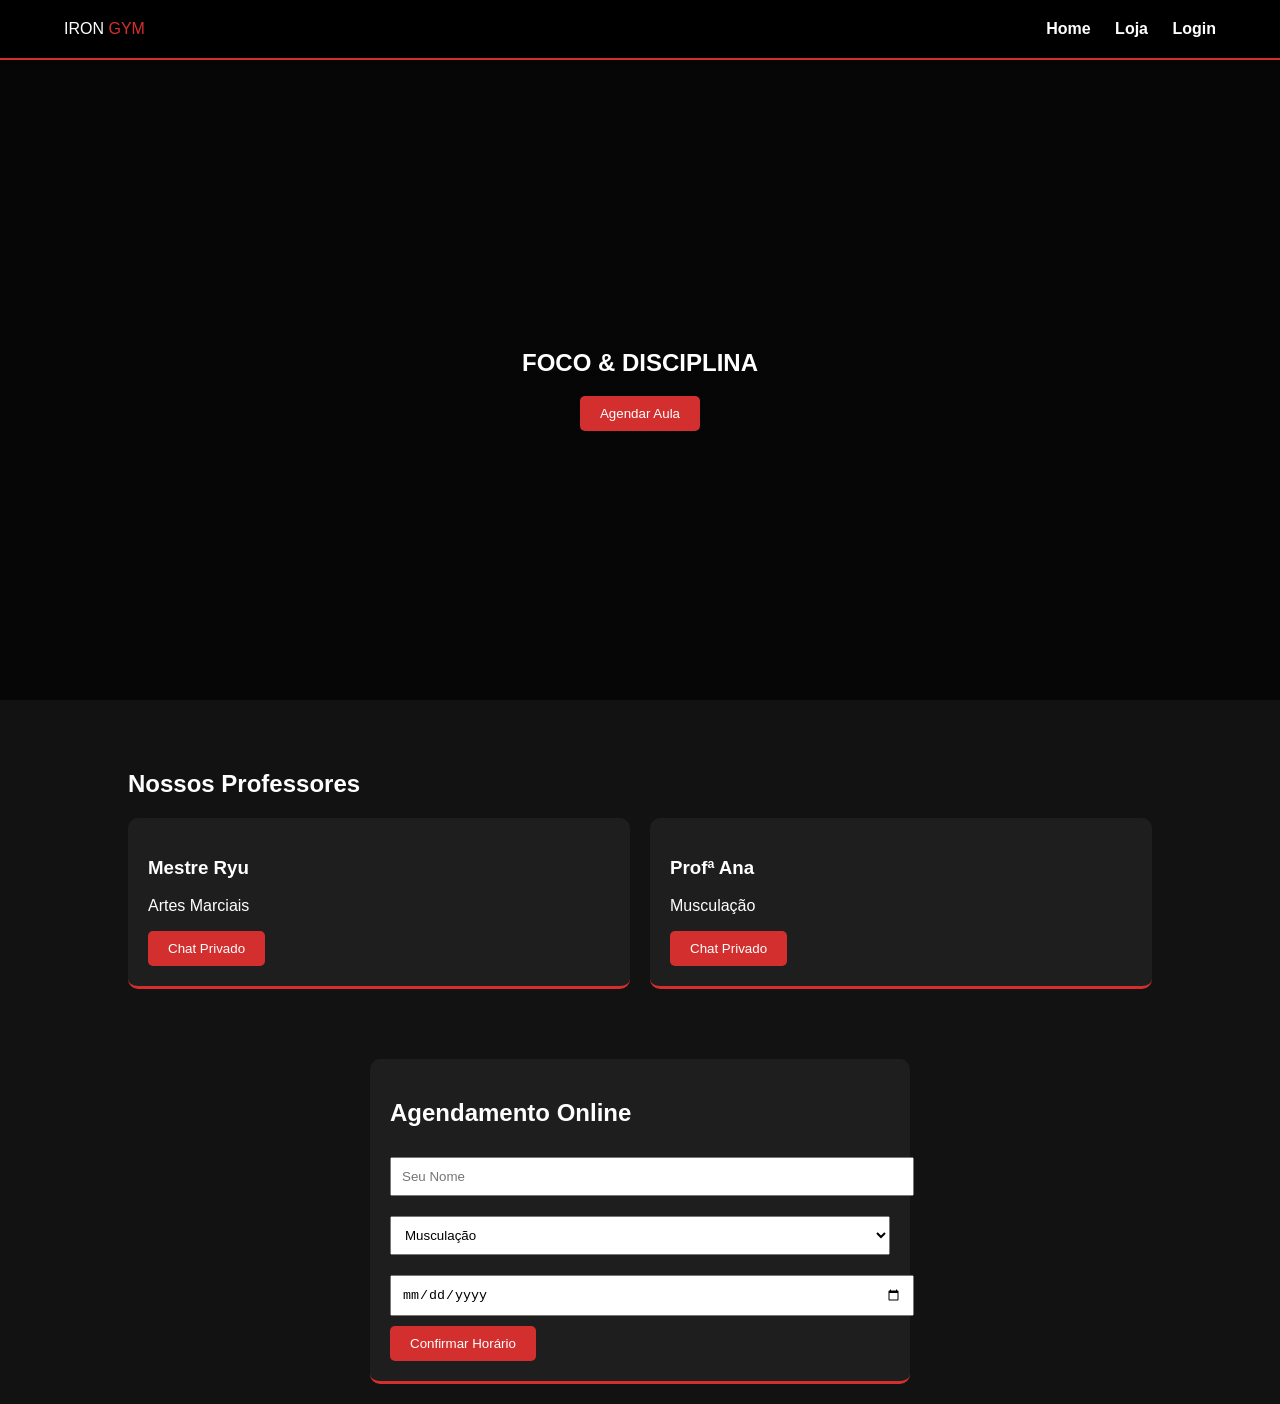
<file: trabalho site/index.html>
<!DOCTYPE html>
<html lang="pt-br">
<head>
    <meta charset="UTF-8">
    <title>Iron Gym | Home</title>
    <link rel="stylesheet" href="style.css">
</head>
<body>

<header>
    <div class="logo">IRON <span style="color:#d32f2f">GYM</span></div>
    <nav>
        <a href="index.html">Home</a>
        <a href="loja.html">Loja</a>
        <a href="login.html">Login</a>
    </nav>
</header>

<section class="hero">
    <h1>FOCO & DISCIPLINA</h1>
    <button class="btn" onclick="document.getElementById('agendar').scrollIntoView()">Agendar Aula</button>
</section>

<section id="professores">
    <h2>Nossos Professores</h2>
    <div class="grid">
        <div class="card">
            <h3>Mestre Ryu</h3>
            <p>Artes Marciais</p>
            <button class="btn" onclick="abrirChat('Mestre Ryu')">Chat Privado</button>
        </div>
        <div class="card">
            <h3>Profª Ana</h3>
            <p>Musculação</p>
            <button class="btn" onclick="abrirChat('Profª Ana')">Chat Privado</button>
        </div>
    </div>
</section>

<section id="agendar" class="card" style="max-width: 500px; margin: 20px auto;">
    <h2>Agendamento Online</h2>
    <form onsubmit="event.preventDefault(); alert('Aula agendada com sucesso!');">
        <input type="text" placeholder="Seu Nome" required style="width:100%; margin:10px 0; padding:10px;">
        <select style="width:100%; margin:10px 0; padding:10px;">
            <option>Musculação</option>
            <option>Muay Thai</option>
            <option>Jiu-Jitsu</option>
        </select>
        <input type="date" required style="width:100%; margin:10px 0; padding:10px;">
        <button type="submit" class="btn">Confirmar Horário</button>
    </form>
</section>

<div id="janela-chat" style="display:none; position:fixed; bottom:20px; right:20px; width:300px; background:#1e1e1e; border:2px solid #d32f2f; border-radius:10px; z-index:2000;">
    <div style="background:#d32f2f; padding:10px; display:flex; justify-content:space-between;">
        <span id="nome-prof">Chat</span>
        <button onclick="fecharChat()" style="background:none; border:none; color:white; cursor:pointer;">X</button>
    </div>
    <div id="chat-msgs" style="height:200px; padding:10px; overflow-y:auto; color:#ccc;">
        <p>Olá! Em que posso ajudar no seu treino?</p>
    </div>
    <input type="text" placeholder="Digite sua dúvida..." style="width:100%; padding:10px; background:#333; color:white; border:none;">
</div>

<script>
    function abrirChat(nome) {
        document.getElementById('janela-chat').style.display = 'block';
        document.getElementById('nome-prof').innerText = "Chat com " + nome;
    }
    function fecharChat() {
        document.getElementById('janela-chat').style.display = 'none';
    }
</script>

</body>
</html>
</file>
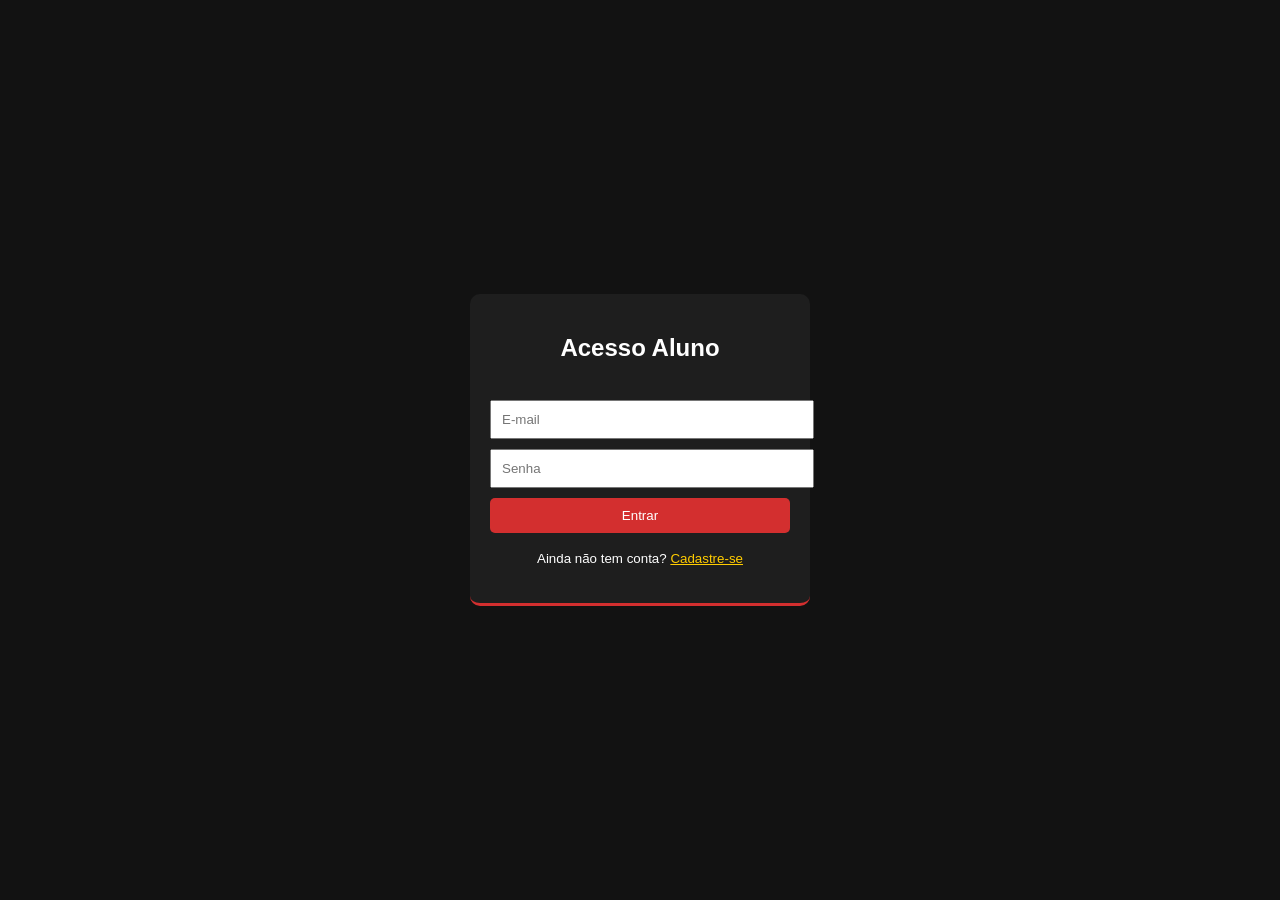
<file: trabalho site/login.html>
<!DOCTYPE html>
<html lang="pt-br">
<head>
    <meta charset="UTF-8">
    <title>Login | Iron Gym</title>
    <link rel="stylesheet" href="style.css">
</head>
<body style="display:flex; justify-content:center; align-items:center; height:100vh;">

<div class="card" style="width: 300px; text-align:center;">
    <h2>Acesso Aluno</h2>
    <br>
    <input type="text" placeholder="E-mail" style="width:100%; padding:10px; margin-bottom:10px;"><br>
    <input type="password" placeholder="Senha" style="width:100%; padding:10px; margin-bottom:10px;"><br>
    <button class="btn" style="width:100%">Entrar</button>
    <p><small>Ainda não tem conta? <a href="#" style="color:var(--accent)">Cadastre-se</a></small></p>
</div>

</body>
</html>
</file>
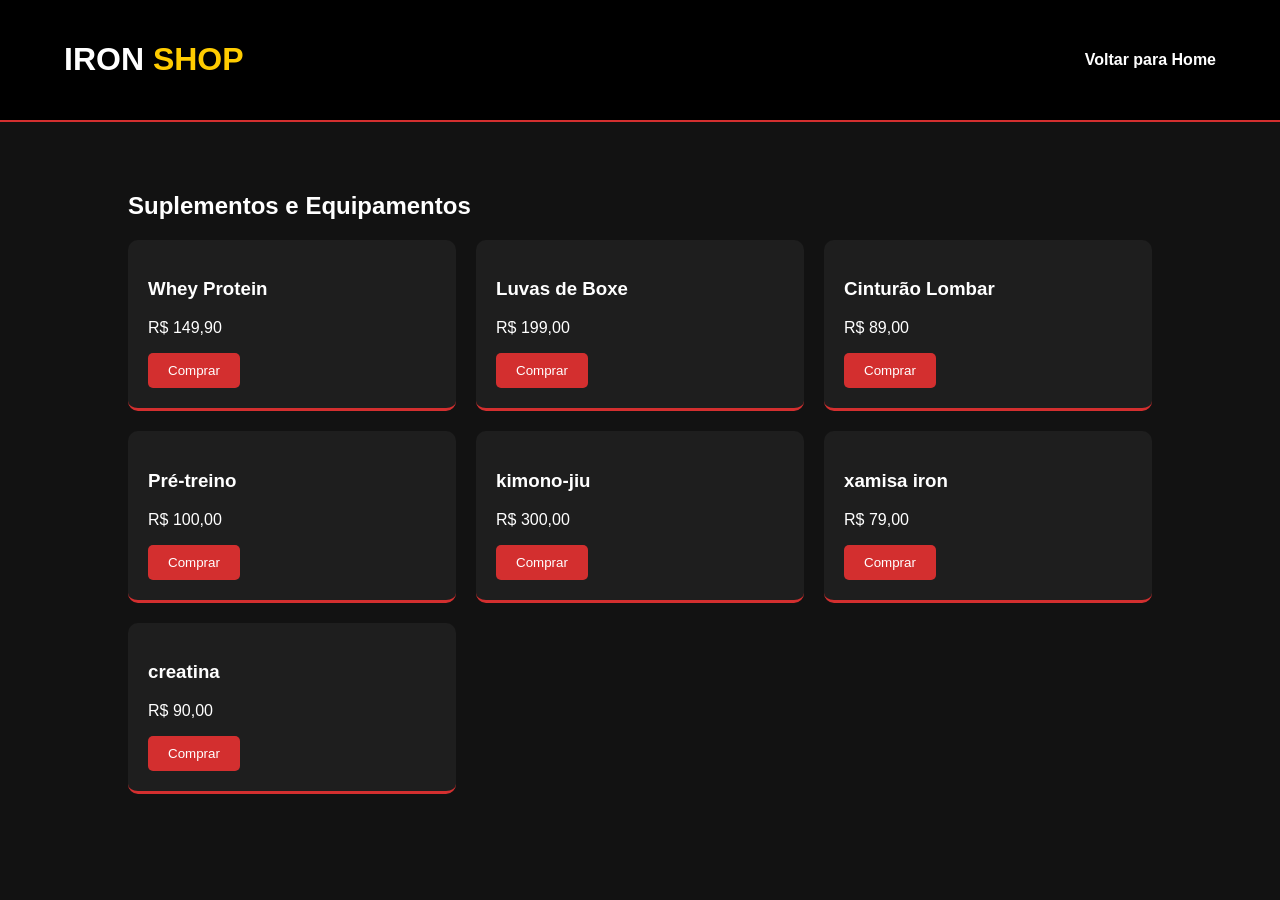
<file: trabalho site/loja.html>
<!DOCTYPE html>
<html lang="pt-br">
<head>
    <meta charset="UTF-8">
    <title>Loja | Iron Gym</title>
    <link rel="stylesheet" href="style.css">
</head>
<body>

<header>
    <div class="logo"><h1>IRON <span style="color:var(--accent)">SHOP</span></h1></div>
    <nav><a href="index.html">Voltar para Home</a></nav>
</header>

<section>
    <h2>Suplementos e Equipamentos</h2>
    <div class="grid">
        <div class="card">
            <h3>Whey Protein</h3>
            <p>R$ 149,90</p>
            <button class="btn" onclick="alert('Adicionado ao carrinho!')">Comprar</button>
        </div>
        <div class="card">
            <h3>Luvas de Boxe</h3>
            <p>R$ 199,00</p>
            <button class="btn" onclick="alert('Adicionado ao carrinho!')">Comprar</button>
        </div>
        <div class="card">
            <h3>Cinturão Lombar</h3>
            <p>R$ 89,00</p>
            <button class="btn" onclick="alert('Adicionado ao carrinho!')">Comprar</button>
        </div>
        <div class="card">
            <h3>Pré-treino</h3>
            <p>R$ 100,00</p>
            <button class="btn" onclick="alert('Adicionado ao carrinho!')">Comprar</button>
        </div>
        <div class="card">
            <h3>kimono-jiu</h3>
            <p>R$ 300,00</p>
            <button class="btn" onclick="alert('Adicionado ao carrinho!')">Comprar</button>
        </div>
        <div class="card">
            <h3>xamisa iron</h3>
            <p>R$ 79,00</p>
            <button class="btn" onclick="alert('Adicionado ao carrinho!')">Comprar</button>
        
        </div>
        <div class="card">
            <h3>creatina</h3>
            <p>R$ 90,00</p>
            <button class="btn" onclick="alert('Adicionado ao carrinho!')">Comprar</button>
        </div>
        
    </div>
</section>

</body>
</html>
</file>
<file: trabalho site/style.css>
:root {
    --primary: #d32f2f; /* Vermelho */
    --accent: #ffcc00;  /* Dourado */
    --bg: #121212;      /* Fundo Dark */
    --card: #1e1e1e;    /* Fundo dos Cards */
    --text: #ffffff;
}

body {
    margin: 0;
    font-family: 'Segoe UI', sans-serif;
    background-color: var(--bg);
    color: var(--text);
    scroll-behavior: smooth;
}

/* Menu de Navegação */
header {
    background: #000;
    padding: 20px 5%;
    display: flex;
    justify-content: space-between;
    align-items: center;
    position: sticky;
    top: 0;
    z-index: 1000;
    border-bottom: 2px solid var(--primary);
}

nav a {
    color: white;
    text-decoration: none;
    margin-left: 20px;
    font-weight: bold;
    transition: 0.3s;
}

nav a:hover { color: var(--accent); }

/* Banner Principal */
.hero {
    height: 60vh;
    display: flex;
    flex-direction: column;
    justify-content: center;
    align-items: center;
    text-align: center;
    background: linear-gradient(rgba(0,0,0,0.7), rgba(0,0,0,0.7)), url('https://images.unsplash.com/photo-1534438327276-14e5300c3a48?auto=format&fit=crop&w=1350&q=80');
    background-size: cover;
}

/* Cards e Seções */
section { padding: 50px 10%; }

.grid {
    display: grid;
    grid-template-columns: repeat(auto-fit, minmax(250px, 1fr));
    gap: 20px;
}

.card {
    background: var(--card);
    padding: 20px;
    border-radius: 10px;
    border-bottom: 3px solid var(--primary);
    transition: transform 0.3s;
}

.card:hover { transform: translateY(-10px); }

.btn {
    background: var(--primary);
    color: white;
    padding: 10px 20px;
    border: none;
    border-radius: 5px;
    cursor: pointer;
    text-decoration: none;
}

/* Chat Flutuante */
#chat-box {
    position: fixed;
    bottom: 20px;
    right: 20px;
    background: var(--accent);
    color: black;
    padding: 15px;
    border-radius: 50px;
    cursor: pointer;
    font-weight: bold;
}
</file>
